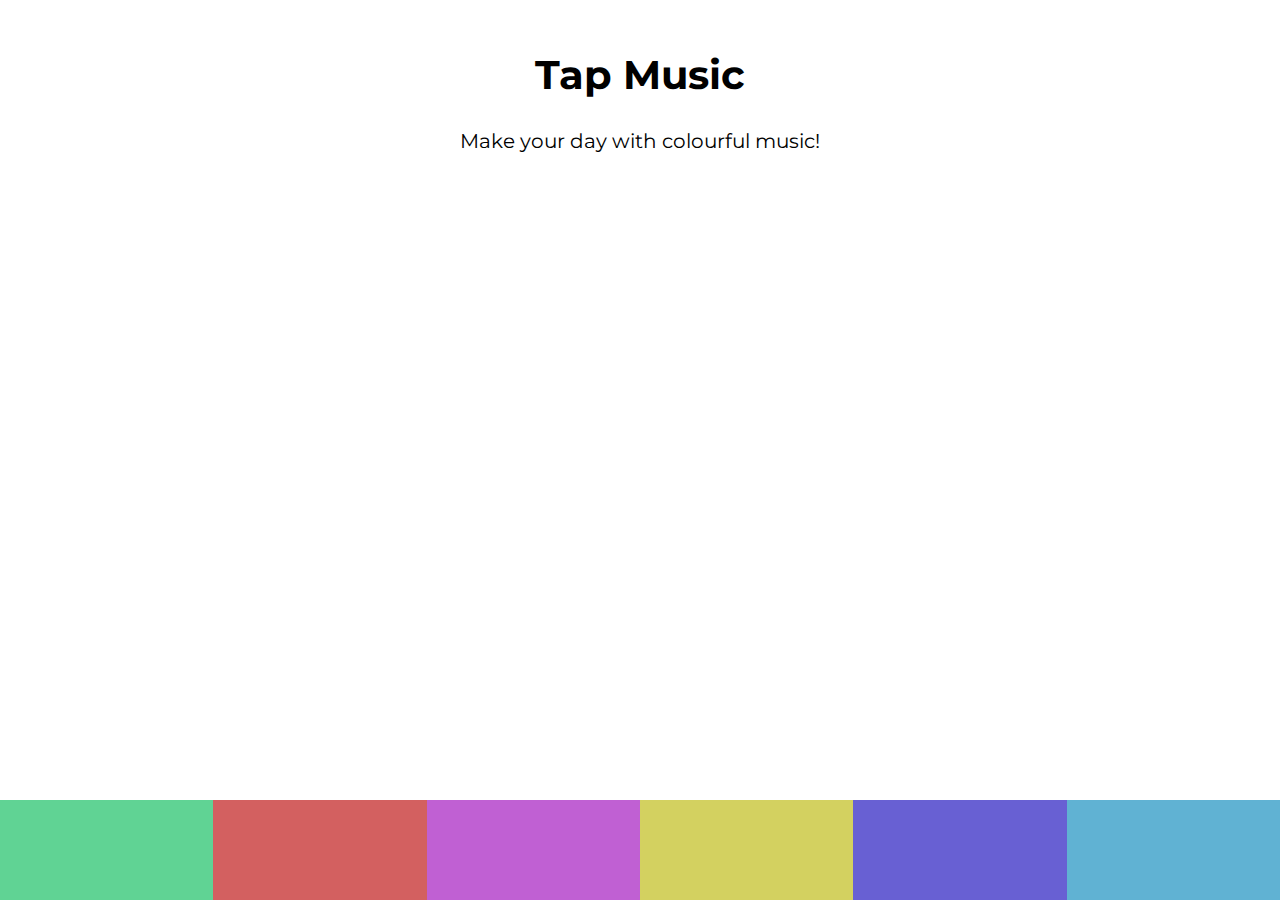
<file: Music app/index.html>
<!DOCTYPE html>
<html lang="en">
<head>
    <meta charset="UTF-8">
    <meta name="viewport" content="width=device-width,initial-scale=1.0">
    <meta http-equiv="X-UA-Compatible" content="ie=edge">
    <link href="https://fonts.googleapis.com/css?family=Montserrat&display=swap" rel="stylesheet">
    <link rel="stylesheet" href="style.css">
    <title>Tap Music</title>
</head>
<body>
<div class="app">
    <header>
        <h1>Tap Music</h1>
        <p>Make your day with colourful music!</p>
    </header>
    <div class="visual">

    </div>
    <div class="pads">
        <div class="pad1">
            <audio class="sound" src="sounds/bubbles.mp3"></audio>
        </div>
        <div class="pad2">
            <audio class="sound" src="sounds/clay.mp3"></audio>
        </div>
        <div class="pad3">
            <audio class="sound" src="sounds/confetti.mp3"></audio>
        </div>
        <div class="pad4">
            <audio class="sound" src="sounds/glimmer.mp3"></audio>
        </div>
        <div class="pad5">
            <audio class="sound" src="sounds/moon.mp3"></audio>
        </div>
        <div class="pad6">
            <audio class="sound" src="sounds/ufo.mp3"></audio>
        </div>
    </div>
</div>
<script src="index.js"></script>
</body>
</html>
</file>
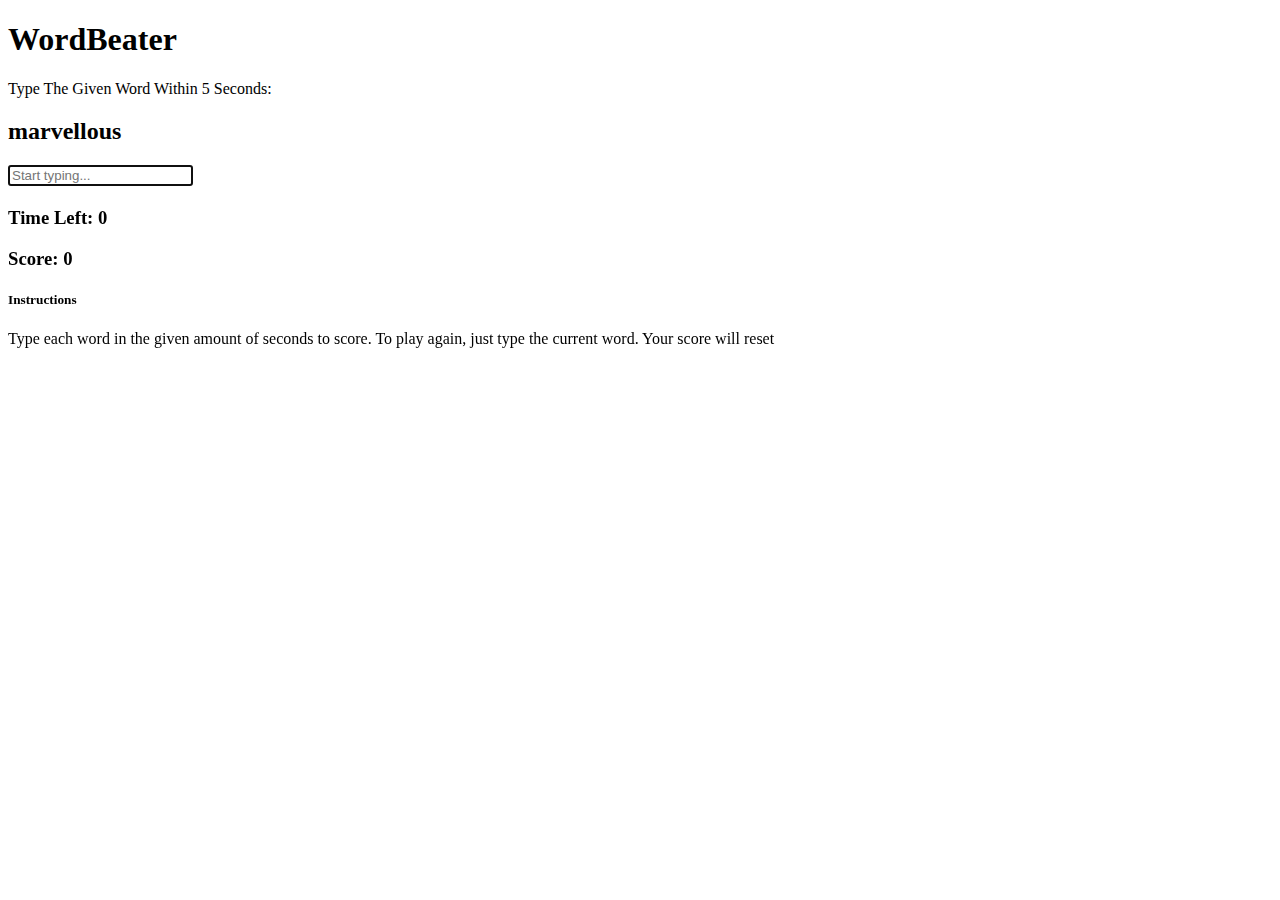
<file: Type Speed/index.html>
<!DOCTYPE html>
<html lang="en">
<head>
    <meta charset="UTF-8">
    <meta name="viewport" content="width=device-width, initial-scale=1.0">
    <meta http-equiv="X-UA-Compatible" content="ie=edge">
    <title>TypeSpeed</title>
    <link rel="stylesheet" href="https://stackpath.bootstrapcdn.com/bootstrap/4.1.3/css/bootstrap.min.css"
          integrity="sha384-MCw98/SFnGE8fJT3GXwEOngsV7Zt27NXFoaoApmYm81iuXoPkFOJwJ8ERdknLPMO"
          crossorigin="anonymous">
</head>

<body class="bg-dark text-white ">
<header class="bg-secondary text-center p-3 mb-5">
    <h1>WordBeater</h1>
</header>
<div class="container text-center">
    <!-- Word & Input -->
    <div class="row">
        <div class="col-md-6 mx-auto">
            <p class="lead">Type The Given Word Within
                <span class="text-success" id="seconds">5</span> Seconds:</p>
            <h2 class="display-2 mb-5" id="current-word">hello</h2>
            <input type="text" class="form-control form-control-lg" placeholder="Start typing..." id="word-input"
                   autofocus>
            <h4 class="mt-3" id="message"></h4>

            <!-- Time & Score Columns -->
            <div class="row mt-5">
                <div class="col-md-6">
                    <h3>Time Left:
                        <span id="time">0</span>
                    </h3>
                </div>
                <div class="col-md-6">
                    <h3>Score:
                        <span id="score">0</span>
                    </h3>
                </div>
            </div>

            <!-- Instructions -->
            <div class="row mt-5">
                <div class="col-md-12">
                    <div class="card card-body bg-secondary text-white">
                        <h5>Instructions</h5>
                        <p>Type each word in the given amount of seconds to score. To play again, just type the current
                            word. Your score
                            will reset</p>
                    </div>
                </div>
            </div>
        </div>
    </div>
</div>

<script src="./js/main.js"></script>
</body>

</html>
</file>
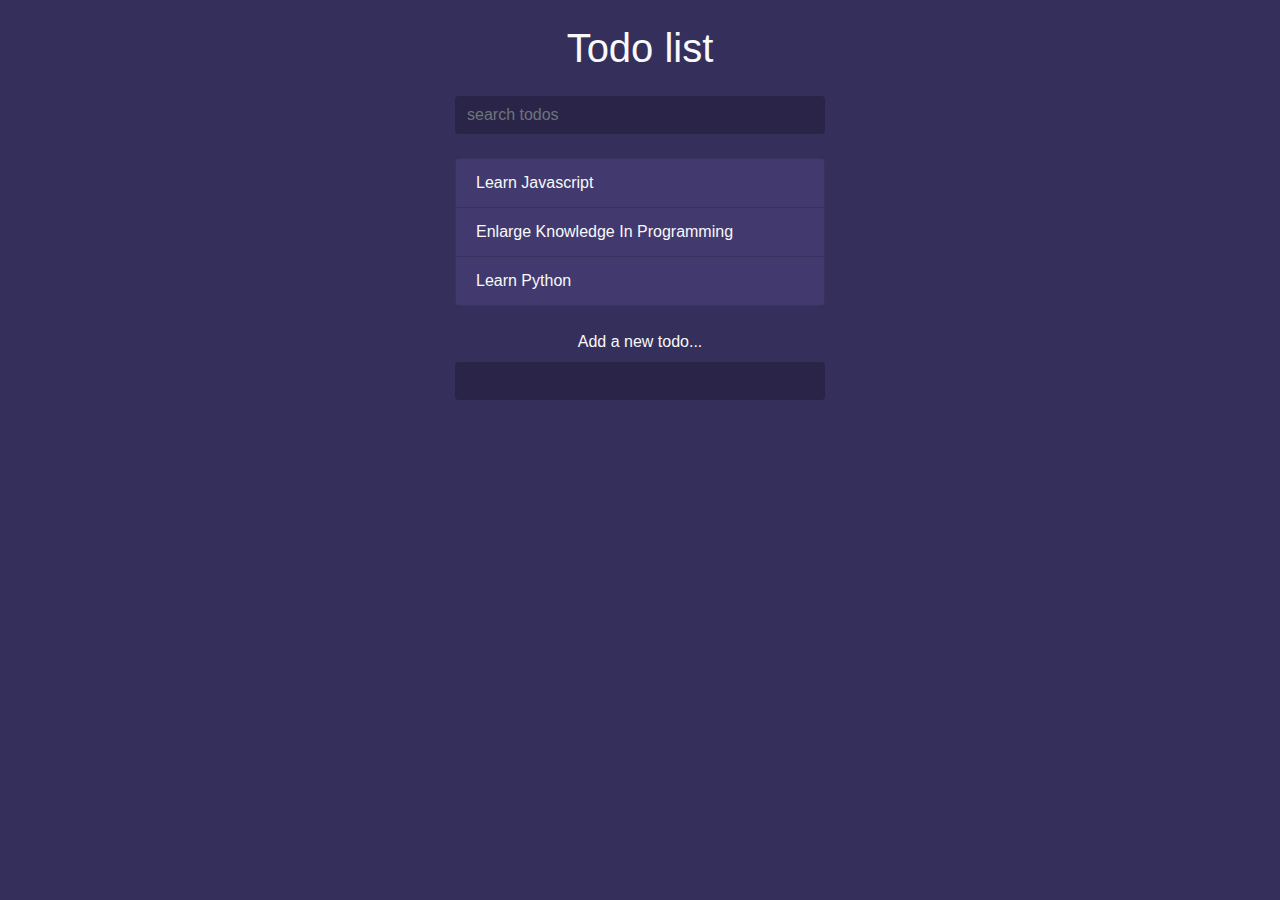
<file: TodosProject/app.html>
<!DOCTYPE html>
<html lang="en">
<head>
    <meta charset="UTF-8">
    <meta name="viewport" content="width=device-width, initial-scale=1.0">
    <meta http-equiv="X-UA-Compatible" content="ie=edge">
      <link rel="stylesheet" href="https://use.fontawesome.com/releases/v5.7.2/css/all.css"
            integrity="sha384-fnmOCqbTlWIlj8LyTjo7mOUStjsKC4pOpQbqyi7RrhN7udi9RwhKkMHpvLbHG9Sr"
            crossorigin="anonymous">
    <link rel="stylesheet" href="https://stackpath.bootstrapcdn.com/bootstrap/4.4.1/css/bootstrap.min.css"
          integrity="sha384-Vkoo8x4CGsO3+Hhxv8T/Q5PaXtkKtu6ug5TOeNV6gBiFeWPGFN9MuhOf23Q9Ifjh"
           crossorigin="anonymous">
    <link rel="stylesheet" href="style.css">
    <title>Todos</title>
</head>
<body>
<div class="container">
    <header class="text-center text-light my-4">
        <h1 class="mb-4">Todo list</h1>
         <form class="search">
             <input class="form-control m-auto" type="text" name="search" placeholder="search todos">
         </form>
    </header>
     <ul class="list-group todos mx-auto text-light">
      <li class="list-group-item d-flex justify-content-between align-items-center">
        <span>Learn Javascript</span>
        <i class="far fa-trash-alt delete"></i>
      </li>
      <li class="list-group-item d-flex justify-content-between align-items-center">
        <span>Enlarge Knowledge In Programming</span>
        <i class="far fa-trash-alt delete"></i>
      </li>
      <li class="list-group-item d-flex justify-content-between align-items-center">
        <span>Learn Python</span>
        <i class="far fa-trash-alt delete"></i>
      </li>
    </ul>
 <form class="add text-center my-4">
      <label class="text-light">Add a new todo...</label>
      <input class="form-control m-auto" type="text" name="add" />
    </form>

</div>
<script src="index.js"></script>
</body>
</html>
</file>
<file: Music app/style.css>
* {
    margin: 0;
    padding: 0;
    box-sizing: border-box;
}

body {
    font-family: 'Montserrat', sans-serif;;
}

.app {
    height: 100vh;
    display: flex;
    flex-direction: column;
    justify-content: space-between;
    align-items: center;
}

header h1 {
    margin: 50px 0px 30px 0px;
    font-size: 40px;
    text-align: center;
}

header p {
    font-size: 20px;
}

.pads {
    background: lightblue;
    width: 100%;
    display: flex;
}

/*select all the divs inside the pads*/
.pads > div {
    height: 100px;
    width: 100px;
    flex: 1%;
}

.pad1 {
    background: #60d394;
}

.pad2 {
    background: #d36060;
}

.pad3 {
    background: #c060d3;
}

.pad4 {
    background: #d3d160;
}

.pad5 {
    background: #6860d3;
}

.pad6 {
    background: #60b2d3;
}

@keyframes jump {
    0% {
        bottom: 0%;
        left: 20%;
    }
    50% {
        bottom: 50%;
        left: 50%;
    }
    100% {
        bottom: 0%;
        left: 80%;
    }
}

.visual > div {
    position: absolute;
    height: 50px;
    width: 50px;
    border-radius: 50%;
    bottom: 0%;
    left: 20%;
    z-index: -1;
}
</file>
<file: TodosProject/style.css>
body{
  background: #352f5b;
}
.container{
  max-width: 400px;
}
/*focus mean when we click*/
input[type=text],
input[type=text]:focus{
  color: #fff;
  border: none;
  background: rgba(0,0,0,0.2);
  max-width: 400px;
}
.todos li{
  background: #423a6f;
}
.delete{
  cursor: pointer;
}
.filtered{
    display: none !important;
}
</file>
